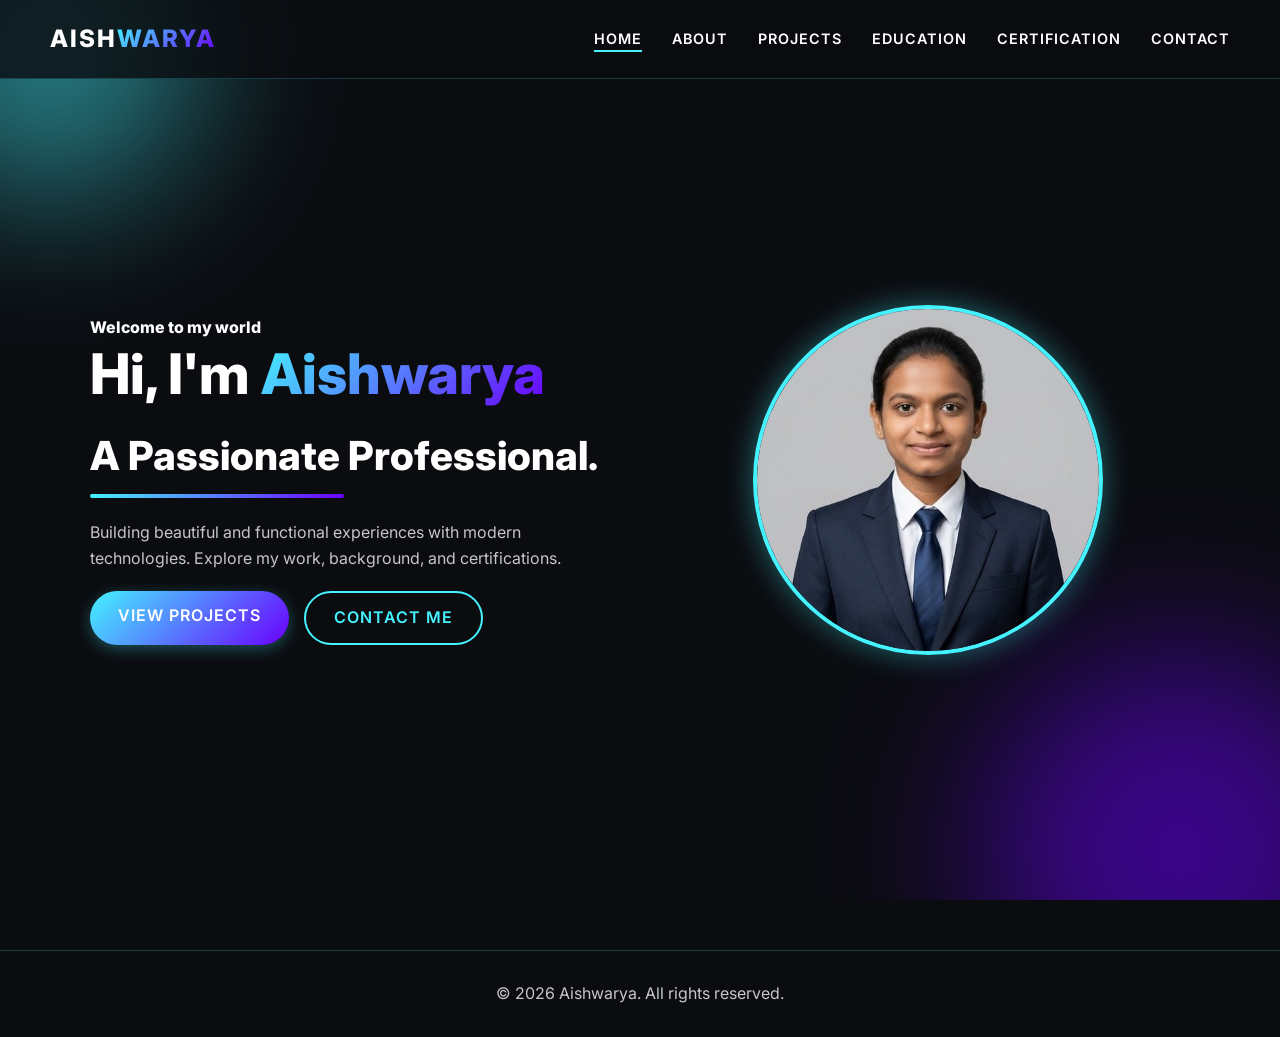
<file: index.html>
<!DOCTYPE html>
<html lang="en">
<head>
    <meta charset="UTF-8">
    <meta name="viewport" content="width=device-width, initial-scale=1.0">
    <title>Aishwarya | Professional Portfolio</title>
    <meta name="description" content="Professional portfolio of Aishwarya. Showcasing projects, skills, education, and certifications.">
    <link rel="stylesheet" href="styles.css">
</head>
<body>
    <div class="bg-orbs">
        <div class="orb orb-1"></div>
        <div class="orb orb-2"></div>
    </div>

    <header>
        <a href="index.html" class="logo">Aish<span class="highlight">warya</span></a>
        <div class="menu-btn">&#9776;</div>
        <ul class="nav-links">
            <li><a href="index.html" class="active">Home</a></li>
            <li><a href="about.html">About</a></li>
            <li><a href="projects.html">Projects</a></li>
            <li><a href="education.html">Education</a></li>
            <li><a href="certification.html">Certification</a></li>
            <li><a href="mailto:your.email@example.com">Contact</a></li>
        </ul>
    </header>

    <main>
        <section class="hero">
            <div class="hero-content reveal active">
                <h4>Welcome to my world</h4>
                <h1>Hi, I'm <span class="highlight">Aishwarya</span></h1>
                <h2>A Passionate Professional.</h2>
                <p>Building beautiful and functional experiences with modern technologies. Explore my work, background, and certifications.</p>
                <div class="action-group">
                    <a href="projects.html" class="btn btn-primary">View Projects</a>
                    <a href="mailto:your.email@example.com" class="btn btn-outline">Contact Me</a>
                </div>
            </div>
            <div class="hero-image-wrapper reveal active">
                <img src="assets/images/profile.jpeg" alt="Aishwarya Profile Picture" class="hero-image">
            </div>
        </section>
    </main>

    <footer>
        <p>&copy; 2026 Aishwarya. All rights reserved.</p>
    </footer>

    <script src="script.js"></script>
</body>
</html>
</file>
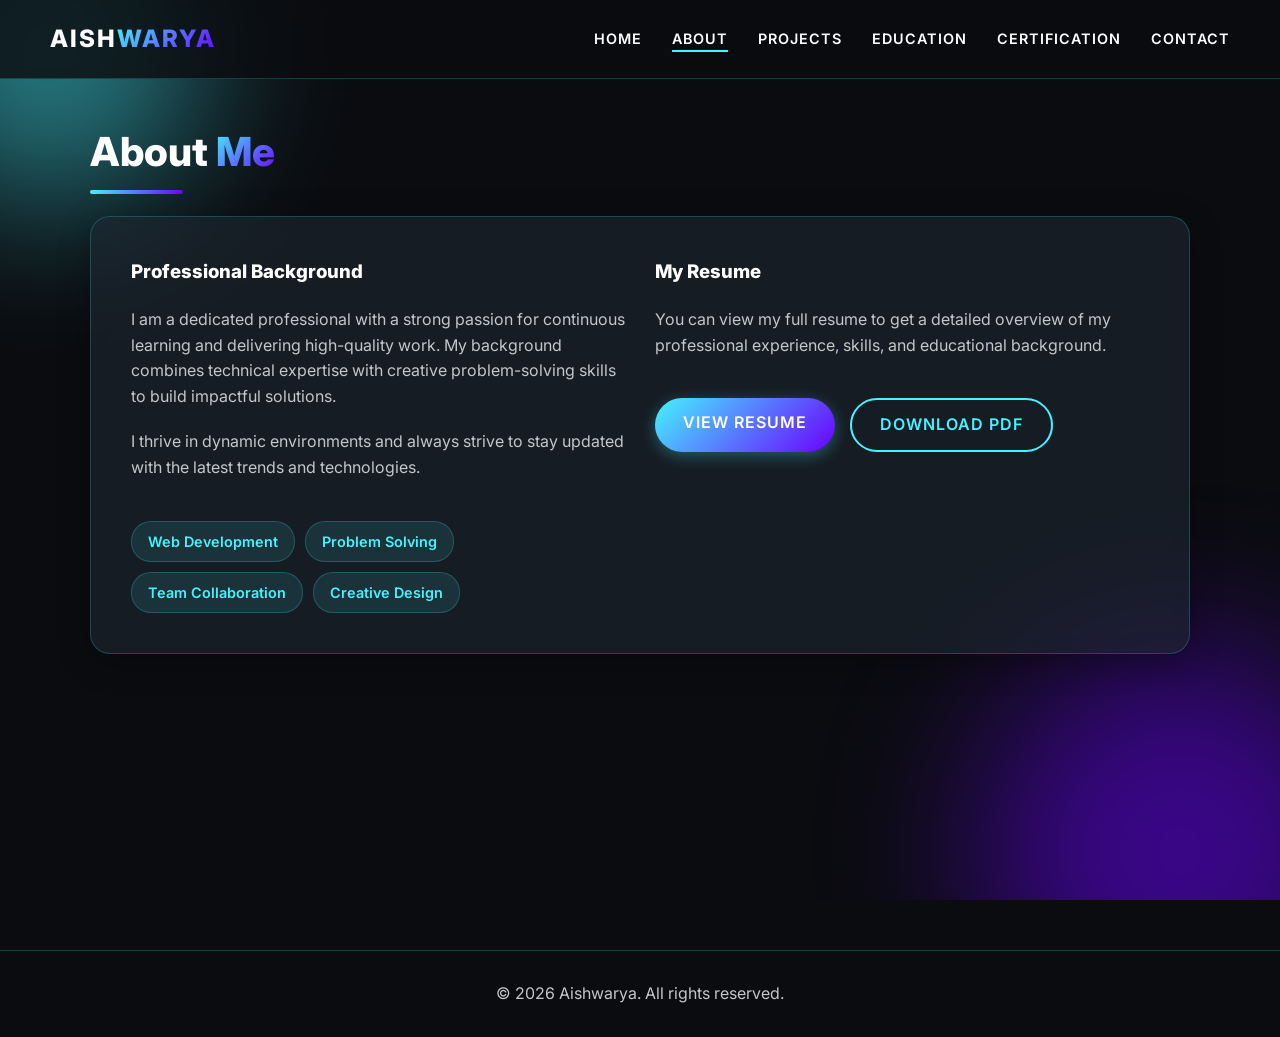
<file: about.html>
<!DOCTYPE html>
<html lang="en">
<head>
    <meta charset="UTF-8">
    <meta name="viewport" content="width=device-width, initial-scale=1.0">
    <title>About | Aishwarya</title>
    <meta name="description" content="About Aishwarya - Professional background and resume.">
    <link rel="stylesheet" href="styles.css">
</head>
<body>
    <div class="bg-orbs">
        <div class="orb orb-1"></div>
        <div class="orb orb-2"></div>
    </div>

    <header>
        <a href="index.html" class="logo">Aish<span class="highlight">warya</span></a>
        <div class="menu-btn">&#9776;</div>
        <ul class="nav-links">
            <li><a href="index.html">Home</a></li>
            <li><a href="about.html" class="active">About</a></li>
            <li><a href="projects.html">Projects</a></li>
            <li><a href="education.html">Education</a></li>
            <li><a href="certification.html">Certification</a></li>
            <li><a href="mailto:your.email@example.com">Contact</a></li>
        </ul>
    </header>

    <main>
        <section class="about-section">
            <h2 class="reveal">About <span class="highlight">Me</span></h2>
            <div class="glass-card reveal">
                <div class="grid-2">
                    <div class="about-content">
                        <h3>Professional Background</h3>
                        <p>I am a dedicated professional with a strong passion for continuous learning and delivering high-quality work. My background combines technical expertise with creative problem-solving skills to build impactful solutions.</p>
                        <p>I thrive in dynamic environments and always strive to stay updated with the latest trends and technologies.</p>
                        
                        <div class="skills-container">
                            <span class="skill-tag">Web Development</span>
                            <span class="skill-tag">Problem Solving</span>
                            <span class="skill-tag">Team Collaboration</span>
                            <span class="skill-tag">Creative Design</span>
                        </div>
                    </div>
                    
                    <div class="about-content">
                        <h3>My Resume</h3>
                        <p>You can view my full resume to get a detailed overview of my professional experience, skills, and educational background.</p>
                        <div class="action-group">
                            <a href="assets/docs/resume.pdf" target="_blank" class="btn btn-primary">View Resume</a>
                            <a href="assets/docs/resume.pdf" download class="btn btn-outline">Download PDF</a>
                        </div>
                    </div>
                </div>
            </div>
        </section>
    </main>

    <footer>
        <p>&copy; 2026 Aishwarya. All rights reserved.</p>
    </footer>

    <script src="script.js"></script>
</body>
</html>
</file>
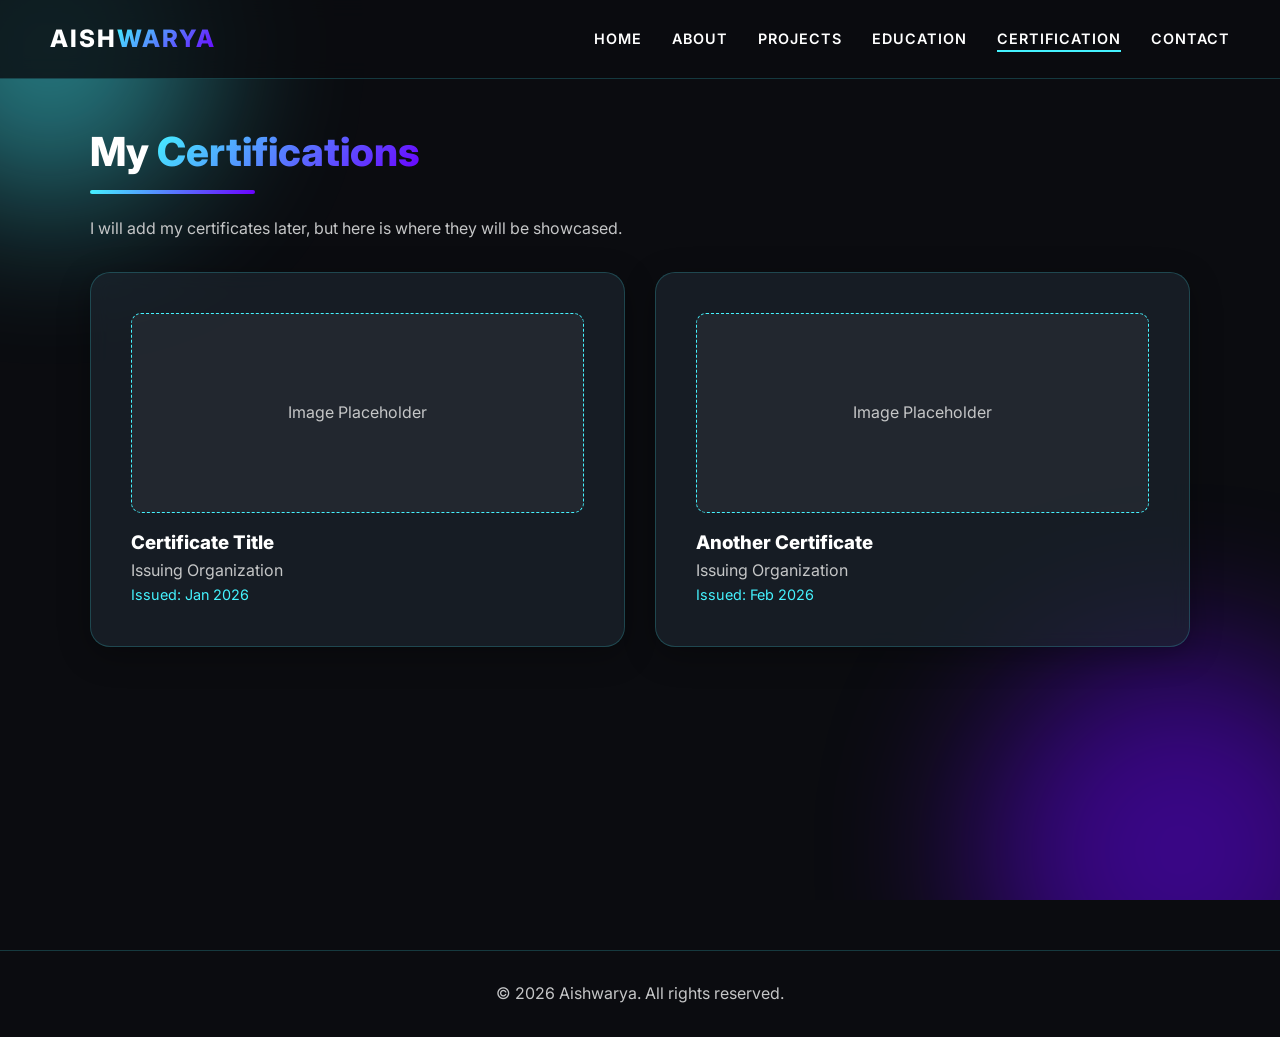
<file: certification.html>
<!DOCTYPE html>
<html lang="en">
<head>
    <meta charset="UTF-8">
    <meta name="viewport" content="width=device-width, initial-scale=1.0">
    <title>Certifications | Aishwarya</title>
    <meta name="description" content="Certifications earned by Aishwarya.">
    <link rel="stylesheet" href="styles.css">
</head>
<body>
    <div class="bg-orbs">
        <div class="orb orb-1"></div>
        <div class="orb orb-2"></div>
    </div>

    <header>
        <a href="index.html" class="logo">Aish<span class="highlight">warya</span></a>
        <div class="menu-btn">&#9776;</div>
        <ul class="nav-links">
            <li><a href="index.html">Home</a></li>
            <li><a href="about.html">About</a></li>
            <li><a href="projects.html">Projects</a></li>
            <li><a href="education.html">Education</a></li>
            <li><a href="certification.html" class="active">Certification</a></li>
            <li><a href="mailto:your.email@example.com">Contact</a></li>
        </ul>
    </header>

    <main>
        <section class="cert-section">
            <h2 class="reveal">My <span class="highlight">Certifications</span></h2>
            <p class="reveal" style="margin-bottom: 30px;">I will add my certificates later, but here is where they will be showcased.</p>
            
            <div class="grid-3">
                <!-- Certificate Placeholder 1 -->
                <div class="glass-card reveal cert-card">
                    <div style="background: rgba(255,255,255,0.05); height: 200px; display:flex; align-items:center; justify-content:center; border-radius:10px; margin-bottom: 15px; border: 1px dashed var(--primary-color);">
                        <span>Image Placeholder</span>
                    </div>
                    <h3>Certificate Title</h3>
                    <p>Issuing Organization</p>
                    <p style="font-size: 0.9em; color: var(--primary-color);">Issued: Jan 2026</p>
                </div>

                <!-- Certificate Placeholder 2 -->
                <div class="glass-card reveal cert-card" style="transition-delay: 0.1s;">
                    <div style="background: rgba(255,255,255,0.05); height: 200px; display:flex; align-items:center; justify-content:center; border-radius:10px; margin-bottom: 15px; border: 1px dashed var(--primary-color);">
                        <span>Image Placeholder</span>
                    </div>
                    <h3>Another Certificate</h3>
                    <p>Issuing Organization</p>
                    <p style="font-size: 0.9em; color: var(--primary-color);">Issued: Feb 2026</p>
                </div>
            </div>
        </section>
    </main>

    <footer>
        <p>&copy; 2026 Aishwarya. All rights reserved.</p>
    </footer>

    <script src="script.js"></script>
</body>
</html>
</file>
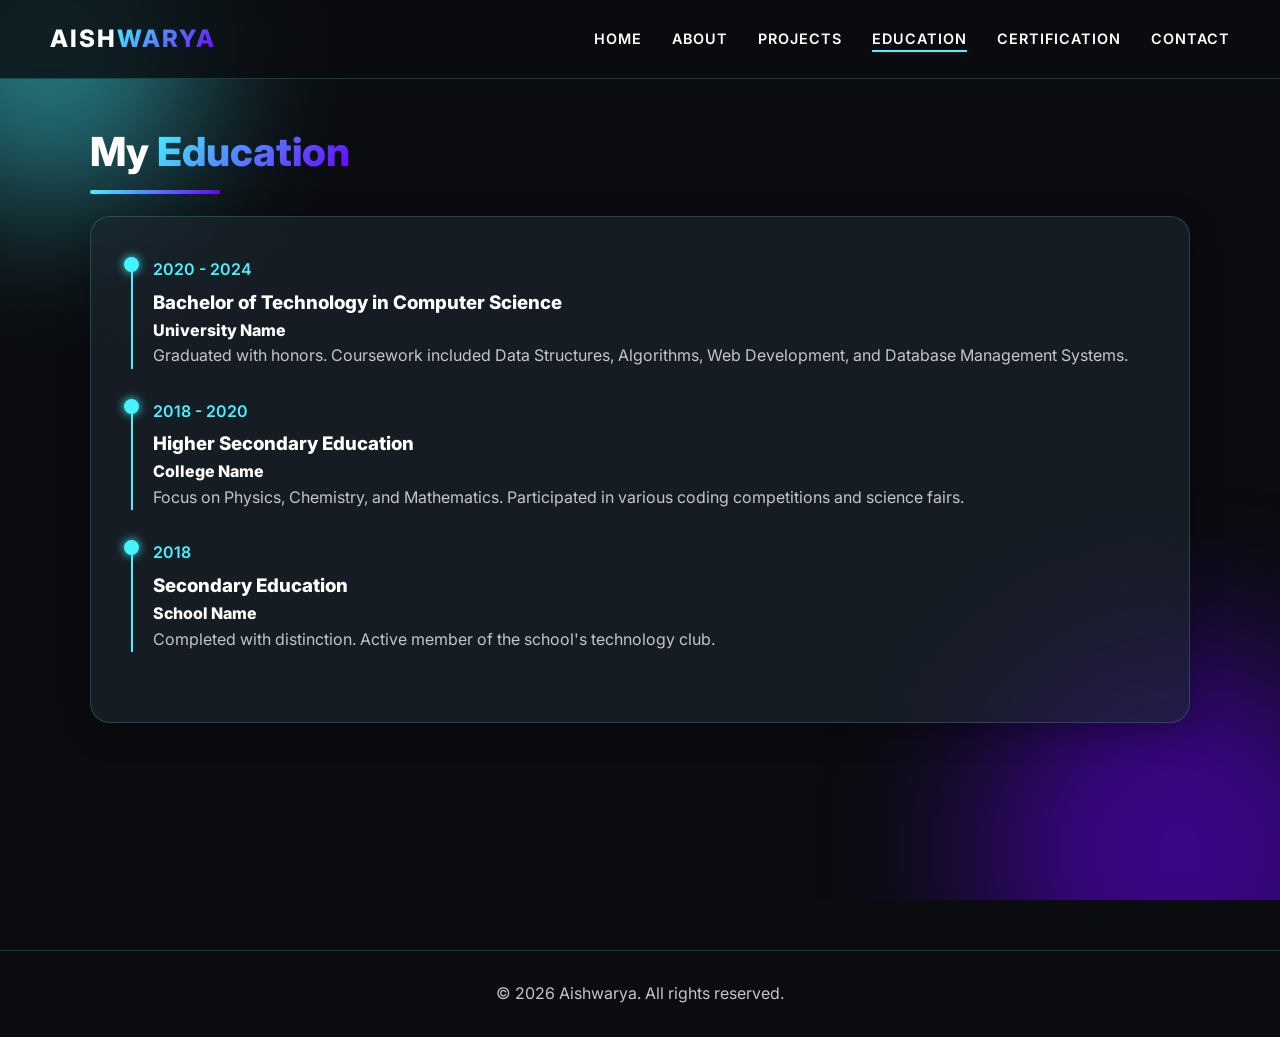
<file: education.html>
<!DOCTYPE html>
<html lang="en">
<head>
    <meta charset="UTF-8">
    <meta name="viewport" content="width=device-width, initial-scale=1.0">
    <title>Education | Aishwarya</title>
    <meta name="description" content="Educational background of Aishwarya.">
    <link rel="stylesheet" href="styles.css">
    <style>
        .timeline-item {
            border-left: 2px solid var(--primary-color);
            padding-left: 20px;
            margin-bottom: 30px;
            position: relative;
        }
        .timeline-item::before {
            content: '';
            position: absolute;
            width: 15px;
            height: 15px;
            background: var(--primary-color);
            border-radius: 50%;
            left: -9px;
            top: 0;
            box-shadow: 0 0 10px var(--primary-color);
        }
        .timeline-date {
            color: var(--primary-color);
            font-weight: 600;
            margin-bottom: 5px;
            display: inline-block;
        }
    </style>
</head>
<body>
    <div class="bg-orbs">
        <div class="orb orb-1"></div>
        <div class="orb orb-2"></div>
    </div>

    <header>
        <a href="index.html" class="logo">Aish<span class="highlight">warya</span></a>
        <div class="menu-btn">&#9776;</div>
        <ul class="nav-links">
            <li><a href="index.html">Home</a></li>
            <li><a href="about.html">About</a></li>
            <li><a href="projects.html">Projects</a></li>
            <li><a href="education.html" class="active">Education</a></li>
            <li><a href="certification.html">Certification</a></li>
            <li><a href="mailto:your.email@example.com">Contact</a></li>
        </ul>
    </header>

    <main>
        <section class="education-section">
            <h2 class="reveal">My <span class="highlight">Education</span></h2>
            <div class="glass-card reveal">
                
                <div class="timeline-item">
                    <span class="timeline-date">2020 - 2024</span>
                    <h3>Bachelor of Technology in Computer Science</h3>
                    <h4>University Name</h4>
                    <p>Graduated with honors. Coursework included Data Structures, Algorithms, Web Development, and Database Management Systems.</p>
                </div>
                
                <div class="timeline-item">
                    <span class="timeline-date">2018 - 2020</span>
                    <h3>Higher Secondary Education</h3>
                    <h4>College Name</h4>
                    <p>Focus on Physics, Chemistry, and Mathematics. Participated in various coding competitions and science fairs.</p>
                </div>
                
                <div class="timeline-item">
                    <span class="timeline-date">2018</span>
                    <h3>Secondary Education</h3>
                    <h4>School Name</h4>
                    <p>Completed with distinction. Active member of the school's technology club.</p>
                </div>

            </div>
        </section>
    </main>

    <footer>
        <p>&copy; 2026 Aishwarya. All rights reserved.</p>
    </footer>

    <script src="script.js"></script>
</body>
</html>
</file>
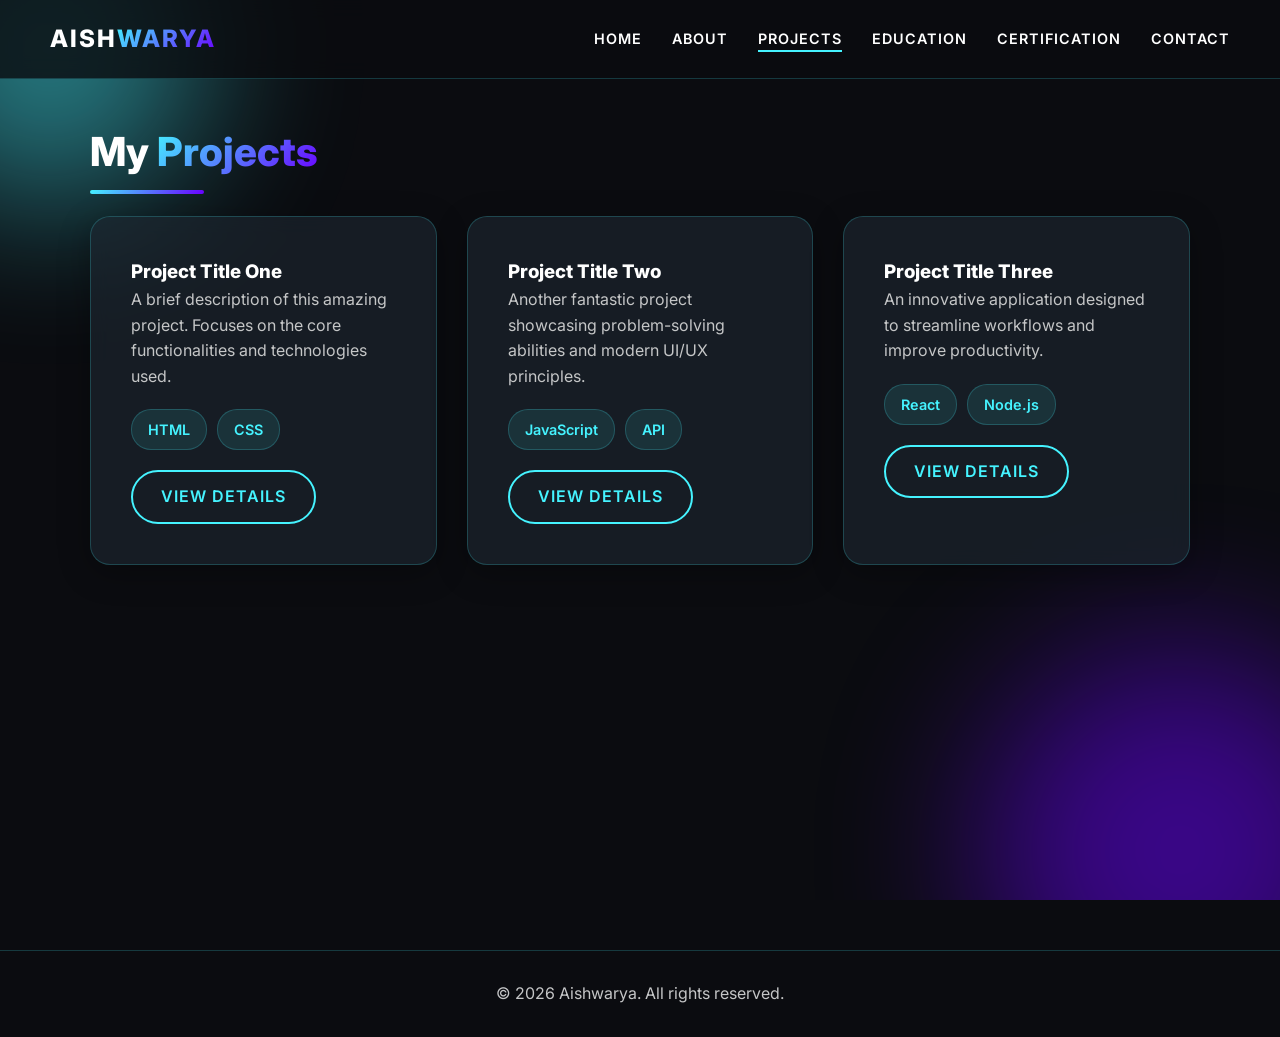
<file: projects.html>
<!DOCTYPE html>
<html lang="en">
<head>
    <meta charset="UTF-8">
    <meta name="viewport" content="width=device-width, initial-scale=1.0">
    <title>Projects | Aishwarya</title>
    <meta name="description" content="Projects developed by Aishwarya.">
    <link rel="stylesheet" href="styles.css">
</head>
<body>
    <div class="bg-orbs">
        <div class="orb orb-1"></div>
        <div class="orb orb-2"></div>
    </div>

    <header>
        <a href="index.html" class="logo">Aish<span class="highlight">warya</span></a>
        <div class="menu-btn">&#9776;</div>
        <ul class="nav-links">
            <li><a href="index.html">Home</a></li>
            <li><a href="about.html">About</a></li>
            <li><a href="projects.html" class="active">Projects</a></li>
            <li><a href="education.html">Education</a></li>
            <li><a href="certification.html">Certification</a></li>
            <li><a href="mailto:your.email@example.com">Contact</a></li>
        </ul>
    </header>

    <main>
        <section class="projects-section">
            <h2 class="reveal">My <span class="highlight">Projects</span></h2>
            <div class="grid-3">
                <!-- Project 1 -->
                <div class="glass-card reveal">
                    <h3>Project Title One</h3>
                    <p>A brief description of this amazing project. Focuses on the core functionalities and technologies used.</p>
                    <div class="skills-container" style="margin-bottom: 20px;">
                        <span class="skill-tag">HTML</span>
                        <span class="skill-tag">CSS</span>
                    </div>
                    <a href="#" class="btn btn-outline">View Details</a>
                </div>

                <!-- Project 2 -->
                <div class="glass-card reveal" style="transition-delay: 0.1s;">
                    <h3>Project Title Two</h3>
                    <p>Another fantastic project showcasing problem-solving abilities and modern UI/UX principles.</p>
                    <div class="skills-container" style="margin-bottom: 20px;">
                        <span class="skill-tag">JavaScript</span>
                        <span class="skill-tag">API</span>
                    </div>
                    <a href="#" class="btn btn-outline">View Details</a>
                </div>

                <!-- Project 3 -->
                <div class="glass-card reveal" style="transition-delay: 0.2s;">
                    <h3>Project Title Three</h3>
                    <p>An innovative application designed to streamline workflows and improve productivity.</p>
                    <div class="skills-container" style="margin-bottom: 20px;">
                        <span class="skill-tag">React</span>
                        <span class="skill-tag">Node.js</span>
                    </div>
                    <a href="#" class="btn btn-outline">View Details</a>
                </div>
            </div>
        </section>
    </main>

    <footer>
        <p>&copy; 2026 Aishwarya. All rights reserved.</p>
    </footer>

    <script src="script.js"></script>
</body>
</html>
</file>
<file: styles.css>
@import url('https://fonts.googleapis.com/css2?family=Inter:wght@300;400;600;800&display=swap');

:root {
    --bg-color: #0b0c10;
    --surface-color: rgba(31, 40, 51, 0.6);
    --surface-border: rgba(69, 243, 255, 0.2);
    --primary-color: #45f3ff;
    --secondary-color: #6a00ff;
    --accent-gradient: linear-gradient(135deg, #45f3ff, #6a00ff);
    --text-color: #c5c6c7;
    --heading-color: #ffffff;
    --transition: 0.3s ease-in-out;
    --font-main: 'Inter', sans-serif;
    --glass-blur: blur(10px);
}

* {
    margin: 0;
    padding: 0;
    box-sizing: border-box;
    font-family: var(--font-main);
}

body {
    background-color: var(--bg-color);
    color: var(--text-color);
    line-height: 1.6;
    overflow-x: hidden;
}

/* Background Animated Orbs */
.bg-orbs {
    position: fixed;
    top: 0;
    left: 0;
    width: 100vw;
    height: 100vh;
    z-index: -1;
    overflow: hidden;
    pointer-events: none;
}

.orb {
    position: absolute;
    border-radius: 50%;
    filter: blur(80px);
    opacity: 0.5;
    animation: float 10s infinite ease-in-out alternate;
}

.orb-1 {
    width: 300px;
    height: 300px;
    background: var(--primary-color);
    top: -100px;
    left: -100px;
}

.orb-2 {
    width: 400px;
    height: 400px;
    background: var(--secondary-color);
    bottom: -150px;
    right: -100px;
    animation-delay: -5s;
}

@keyframes float {
    0% { transform: translateY(0) scale(1); }
    100% { transform: translateY(30px) scale(1.1); }
}

/* Typography */
h1, h2, h3, h4 {
    color: var(--heading-color);
    font-weight: 800;
}

h1 { font-size: 3.5rem; line-height: 1.2; margin-bottom: 1rem; }
h2 { font-size: 2.5rem; margin-bottom: 2rem; position: relative; display: inline-block;}
h2::after {
    content: '';
    position: absolute;
    width: 50%;
    height: 4px;
    bottom: -10px;
    left: 0;
    background: var(--accent-gradient);
    border-radius: 2px;
}

.highlight {
    background: var(--accent-gradient);
    -webkit-background-clip: text;
    -webkit-text-fill-color: transparent;
}

a {
    text-decoration: none;
    color: var(--primary-color);
    transition: var(--transition);
}

/* Navbar */
header {
    position: fixed;
    top: 0;
    left: 0;
    width: 100%;
    padding: 20px 50px;
    display: flex;
    justify-content: space-between;
    align-items: center;
    z-index: 1000;
    background: rgba(11, 12, 16, 0.8);
    backdrop-filter: var(--glass-blur);
    border-bottom: 1px solid var(--surface-border);
    transition: var(--transition);
}

.logo {
    font-size: 1.5rem;
    font-weight: 800;
    color: var(--heading-color);
    text-transform: uppercase;
    letter-spacing: 2px;
}

.nav-links {
    display: flex;
    gap: 30px;
    list-style: none;
}

.nav-links li a {
    color: var(--heading-color);
    font-weight: 600;
    text-transform: uppercase;
    font-size: 0.9rem;
    letter-spacing: 1px;
    position: relative;
}

.nav-links li a::after {
    content: '';
    position: absolute;
    width: 0;
    height: 2px;
    bottom: -5px;
    left: 0;
    background: var(--primary-color);
    transition: var(--transition);
}

.nav-links li a:hover::after, .nav-links li a.active::after {
    width: 100%;
}

.menu-btn {
    display: none;
    cursor: pointer;
    font-size: 1.5rem;
    color: var(--heading-color);
}

/* Main Layout */
main {
    padding: 120px 50px 50px;
    max-width: 1200px;
    margin: 0 auto;
    min-height: 100vh;
}

/* Glass Card */
.glass-card {
    background: var(--surface-color);
    backdrop-filter: var(--glass-blur);
    border: 1px solid var(--surface-border);
    border-radius: 20px;
    padding: 40px;
    box-shadow: 0 8px 32px rgba(0, 0, 0, 0.3);
    transition: transform var(--transition), box-shadow var(--transition);
}

.glass-card:hover {
    transform: translateY(-5px);
    box-shadow: 0 12px 40px rgba(69, 243, 255, 0.2);
}

/* Buttons */
.btn {
    display: inline-block;
    padding: 12px 28px;
    border-radius: 30px;
    font-weight: 600;
    text-transform: uppercase;
    letter-spacing: 1px;
    transition: var(--transition);
    cursor: pointer;
    border: none;
    outline: none;
}

.btn-primary {
    background: var(--accent-gradient);
    color: #fff;
    box-shadow: 0 4px 15px rgba(69, 243, 255, 0.3);
}

.btn-primary:hover {
    box-shadow: 0 6px 20px rgba(69, 243, 255, 0.5);
    transform: translateY(-2px);
}

.btn-outline {
    background: transparent;
    color: var(--primary-color);
    border: 2px solid var(--primary-color);
}

.btn-outline:hover {
    background: var(--primary-color);
    color: var(--bg-color);
}

/* Hero Section */
.hero {
    display: flex;
    align-items: center;
    justify-content: space-between;
    min-height: 80vh;
    gap: 50px;
}

.hero-content {
    flex: 1;
}

.hero-image-wrapper {
    flex: 1;
    display: flex;
    justify-content: center;
}

.hero-image {
    width: 350px;
    height: 350px;
    border-radius: 50%;
    object-fit: cover;
    border: 4px solid var(--primary-color);
    box-shadow: 0 0 30px rgba(69, 243, 255, 0.4);
    animation: profileFloat 5s infinite ease-in-out alternate;
}

@keyframes profileFloat {
    0% { transform: translateY(0); box-shadow: 0 0 30px rgba(69, 243, 255, 0.4); }
    100% { transform: translateY(-15px); box-shadow: 0 0 50px rgba(106, 0, 255, 0.6); }
}

/* Grid Layouts for Sections */
.grid-2 {
    display: grid;
    grid-template-columns: 1fr 1fr;
    gap: 30px;
}

.grid-3 {
    display: grid;
    grid-template-columns: repeat(auto-fit, minmax(300px, 1fr));
    gap: 30px;
}

/* About Section Specific */
.about-content {
    display: flex;
    flex-direction: column;
    gap: 20px;
}

.skills-container {
    display: flex;
    flex-wrap: wrap;
    gap: 10px;
    margin-top: 20px;
}

.skill-tag {
    background: rgba(69, 243, 255, 0.1);
    color: var(--primary-color);
    padding: 8px 16px;
    border-radius: 20px;
    border: 1px solid rgba(69, 243, 255, 0.2);
    font-size: 0.9rem;
    font-weight: 600;
}

/* Action Group */
.action-group {
    display: flex;
    gap: 15px;
    margin-top: 20px;
    flex-wrap: wrap;
}

/* Image Gallery for Certificates */
.cert-card img {
    width: 100%;
    border-radius: 10px;
    margin-bottom: 15px;
    object-fit: cover;
    height: 200px;
}

/* Form Styles */
.contact-form {
    display: flex;
    flex-direction: column;
    gap: 15px;
}

.contact-form input, .contact-form textarea {
    width: 100%;
    padding: 15px;
    background: rgba(255, 255, 255, 0.05);
    border: 1px solid var(--surface-border);
    border-radius: 10px;
    color: #fff;
    font-size: 1rem;
    transition: var(--transition);
}

.contact-form input:focus, .contact-form textarea:focus {
    outline: none;
    border-color: var(--primary-color);
    background: rgba(255, 255, 255, 0.1);
}

/* Footer */
footer {
    text-align: center;
    padding: 30px;
    border-top: 1px solid var(--surface-border);
    margin-top: 50px;
    color: var(--text-color);
}

/* Animations */
.reveal {
    opacity: 0;
    transform: translateY(50px);
    transition: all 0.8s ease-in-out;
}

.reveal.active {
    opacity: 1;
    transform: translateY(0);
}

/* Responsive */
@media (max-width: 900px) {
    .hero {
        flex-direction: column-reverse;
        text-align: center;
    }
    
    .hero-image {
        width: 250px;
        height: 250px;
    }
    
    h1 {
        font-size: 2.5rem;
    }
    
    .grid-2 {
        grid-template-columns: 1fr;
    }
    
    header {
        padding: 20px;
    }
    
    .menu-btn {
        display: block;
    }
    
    .nav-links {
        position: fixed;
        top: 0;
        right: -100%;
        width: 250px;
        height: 100vh;
        background: var(--surface-color);
        backdrop-filter: blur(20px);
        flex-direction: column;
        justify-content: center;
        align-items: center;
        transition: var(--transition);
        border-left: 1px solid var(--surface-border);
    }
    
    .nav-links.active {
        right: 0;
    }
}
</file>
